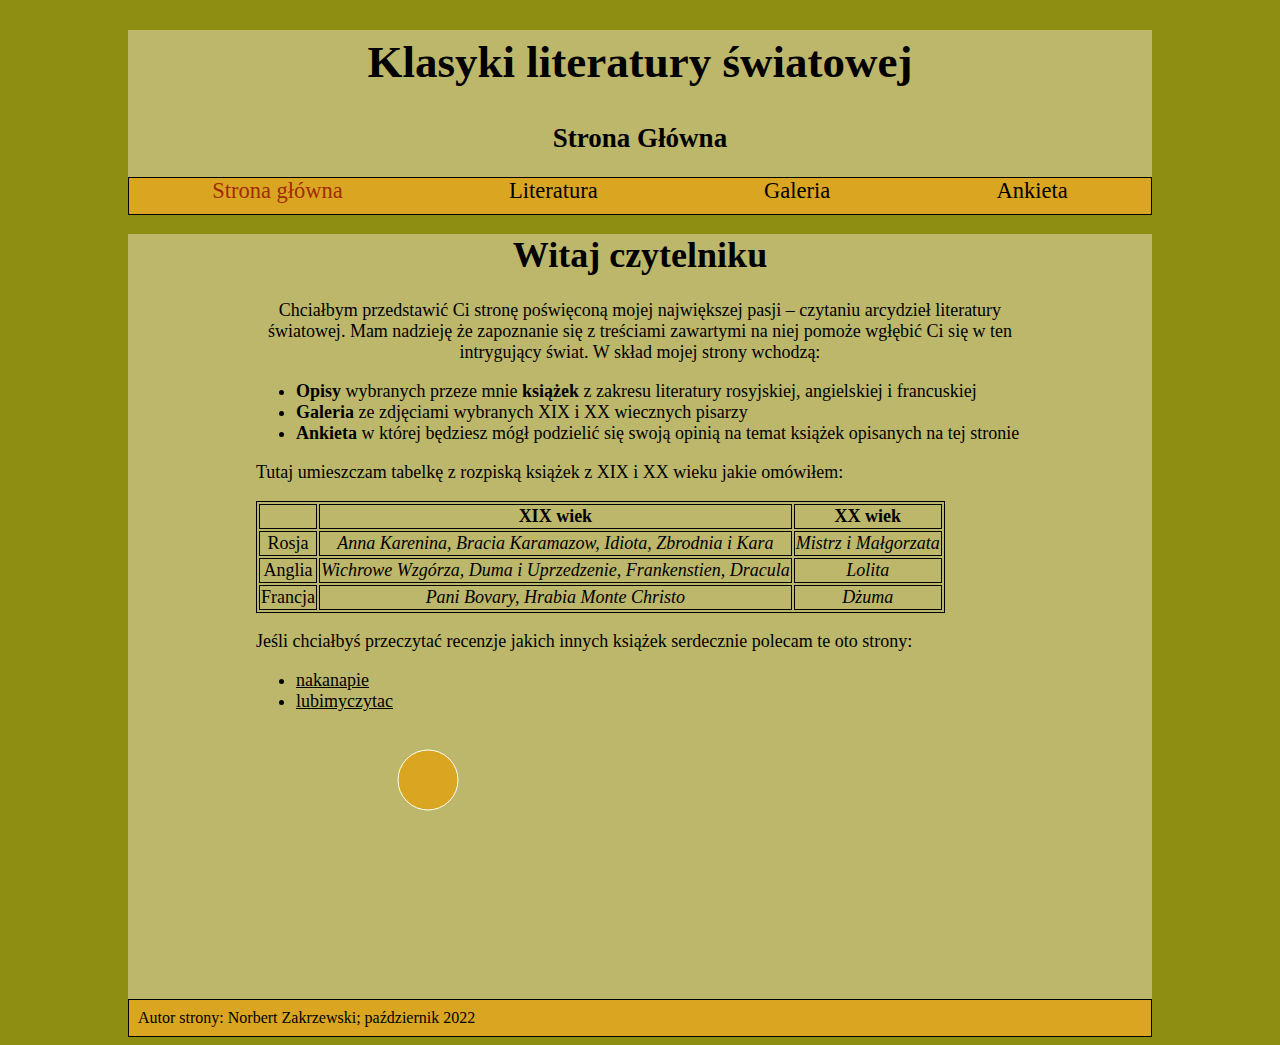
<file: app/index.html>
<!DOCTYPE html>
<html id="html" lang="pl-PL">
    <head>
        <title>Klasyki literatury światowej</title>
        <meta charset="UTF-8">      
        <meta name="viewport" content="width=device-width, initial-scale=1.0">
        <link rel="stylesheet" href="styl.css">
        <link rel="shortcut icon" href="favicon.ico">
    </head>
    <body>
        <header>
           <h1>Klasyki literatury światowej</h1>
           <h2>Strona Główna</h2>
           <nav>
                <a class="active"  href="index.html">Strona główna</a>
                <div class="drop">
                    <a  href="#">Literatura</a>
                    <ul>
                        <li> <a  href="literatura_rosyjska.html">Literatura rosyjska</a> </li>
                        <li> <a  href="literatura_angielska.html">Literatura angielska</a> </li>
                        <li> <a  href="literatura_francuska.html">Literatura francuska</a></li>
                    </ul>
                </div>
                <a  href="galeria.html">Galeria</a>
                <a  href="ankieta.html">Ankieta</a>
           </nav>
        </header>
        <main class="glowna" id="main">
           <h1>Witaj czytelniku</h1>
           <p>Chciałbym przedstawić Ci stronę poświęconą mojej największej pasji – czytaniu arcydzieł literatury światowej.
             Mam nadzieję że zapoznanie się z treściami zawartymi na niej pomoże wgłębić Ci się w ten intrygujący świat.
              W skład mojej strony wchodzą:
           </p>
           <ul class="tekstlewy">
            <li><b>Opisy</b> wybranych przeze mnie <b>książek</b> z zakresu literatury rosyjskiej,  angielskiej i francuskiej</li>
            <li><b>Galeria</b> ze zdjęciami wybranych XIX i XX wiecznych pisarzy</li>
            <li><b>Ankieta</b> w której będziesz mógł podzielić się swoją opinią na temat książek opisanych na tej stronie</li>
           </ul>
           <p class="tekstlewy">Tutaj umieszczam tabelkę z rozpiską książek z XIX i XX wieku jakie omówiłem:</p>
           <table id="table" class="tekstlewy">
            <tr>
                <th> </th>
                <th> XIX wiek</th>
                <th> XX wiek</th>
            </tr>
            <tr>
                <td>Rosja</td>
                <td><i>Anna Karenina, Bracia Karamazow, Idiota, Zbrodnia i Kara</i></td>
                <td><i>Mistrz i Małgorzata</i></td>
            </tr>
            <tr>
                <td>Anglia</td>
                <td><i>Wichrowe Wzgórza, Duma i Uprzedzenie, Frankenstien, Dracula</i></td>
                <td><i>Lolita</i></td>
            </tr>
            <tr>
                <td>Francja</td>
                <td><i>Pani Bovary, Hrabia Monte Christo </i></td>
                <td><i>Dżuma</i></td>
            </tr>
           </table>
           <p class="tekstlewy">Jeśli chciałbyś przeczytać recenzje jakich innych książek serdecznie polecam te oto strony:</p>
           <ul class="tekstlewy" >
                <li> <a  href="https://nakanapie.pl/" target="_blank"> nakanapie</a></li>
                <li> <a  href=https://lubimyczytac.pl target="_blank"> lubimyczytac</a></li>
           </ul>
           <div id="wector">
                <svg width="1000" height="100">
                    <circle cx="300" cy="50" r="30" stroke="white" stroke-width="1" fill="goldenrod" />
                </svg>
           </div>
           <div id="key">
           </div>
        </main>
        <footer>Autor strony: Norbert Zakrzewski; październik 2022</footer>
    </body>
</html>
</file>
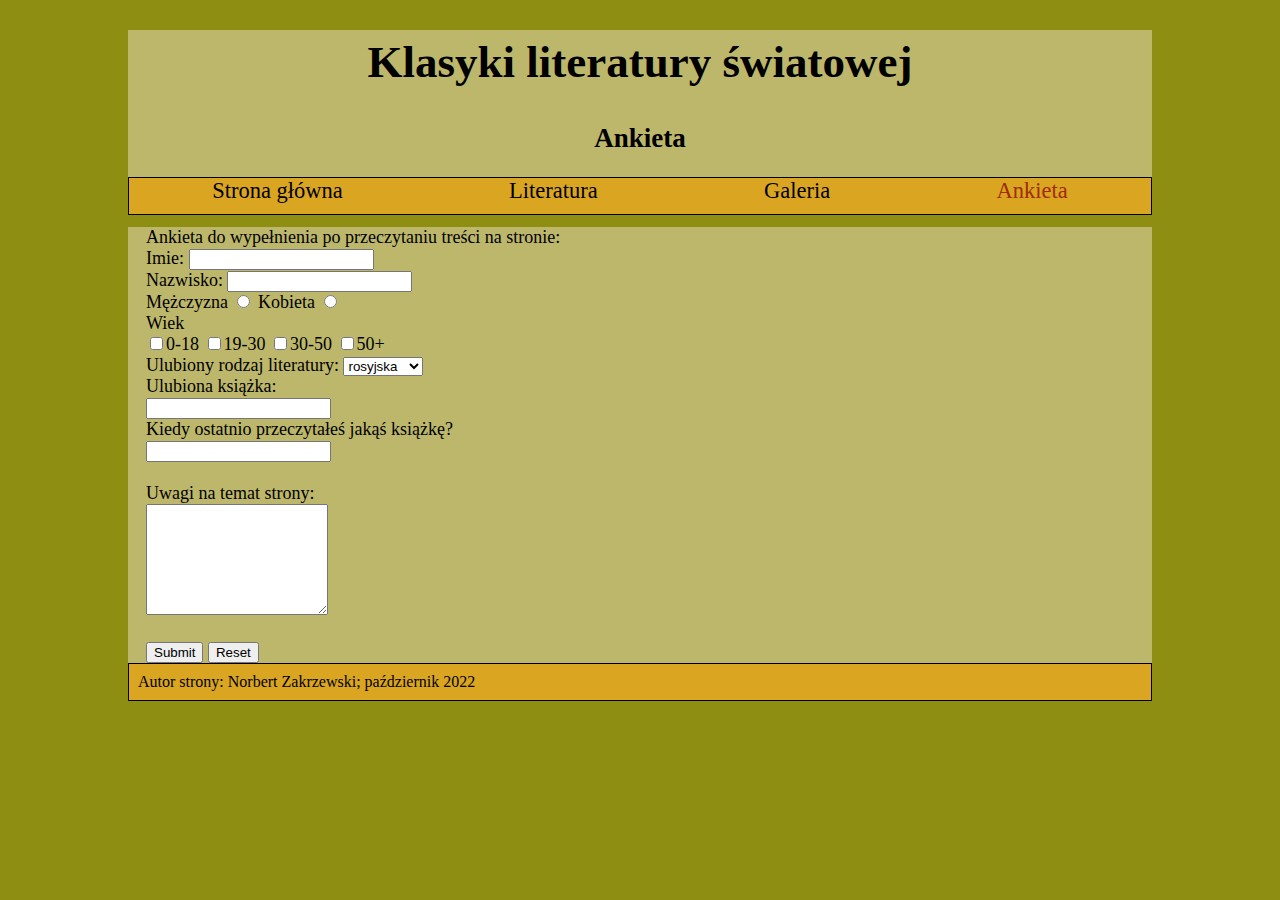
<file: app/ankieta.html>
<!DOCTYPE html>
<html id="html" lang="pl-PL">
    <head>
        <title>Klasyki literatury światowej</title>
        <meta charset="UTF-8">
        <meta name="viewport" content="width=device-width, initial-scale=1.0">
        <link rel="stylesheet" href="styl.css">
        <link rel="shortcut icon" href="favicon.ico">
    </head>
    <body>
        <header>
           <h1>Klasyki literatury światowej</h1>
           <h2>Ankieta</h2>
           <nav>
            
                <a  href="index.html">Strona główna</a>
                <div class="drop">
                    <a href="#">Literatura</a>
                    <ul>
                        <li> <a  href="literatura_rosyjska.html">Literatura rosyjska</a> </li>
                        <li> <a  href="literatura_angielska.html">Literatura angielska</a> </li>
                        <li> <a  href="literatura_francuska.html">Literatura francuska</a></li>
                    </ul>   
                </div>
                <a  href="galeria.html">Galeria</a>
                <a class="active"  href="ankieta.html">Ankieta</a>
           </nav>
        </header>
        <main id="main">
            <form name="formularz" action="plik.php" method="POST">
                <label>Ankieta do wypełnienia po przeczytaniu treści na stronie:</label> <br>
                <label>Imie:</label>
                <input id="name" type="text" name="imie"><br>
                <label>Nazwisko:</label>
                <input id="surname" type="text" name="nazwisko"><br>
                <label>Mężczyzna</label>
                <input type="radio" name="gender" value="male" >
                <label>Kobieta</label>
                <input type="radio" name="gender" value="female"><br>
                <label> Wiek</label> <br>
                <input type="checkbox" name="dziecko" value="0-18">0-18
                <input type="checkbox" name="dorosly1" value="19-30">19-30
                <input type="checkbox" name="dorosly2" value="30-50">30-50
                <input type="checkbox" name="dorosly2" value="50+">50+<br>
                <label>Ulubiony rodzaj literatury:</label>
                <select>
                    <option value="r">rosyjska</option>
                    <option value="a">angielska</option>
                    <option value="f">francuska</option>
                </select>
                <br>
                <label> Ulubiona książka:</label> <br>
                <input type="text" name="ksiazka"><br>
                <label> Kiedy ostatnio przeczytałeś jakąś książkę?</label> <br>
                <input id="datepicker" type="text" name="data"><br>
                <br>
                <label>Uwagi na temat strony:</label>
                <br>
                <textarea rows="7" cols="20">
                
                </textarea>
                <br>
                <br>
                <input  type="submit" value="Submit">
                <input  type="reset" value="Reset">
            </form>
        </main>
        <footer>Autor strony: Norbert Zakrzewski; październik 2022</footer>
    </body>
</html>
</file>
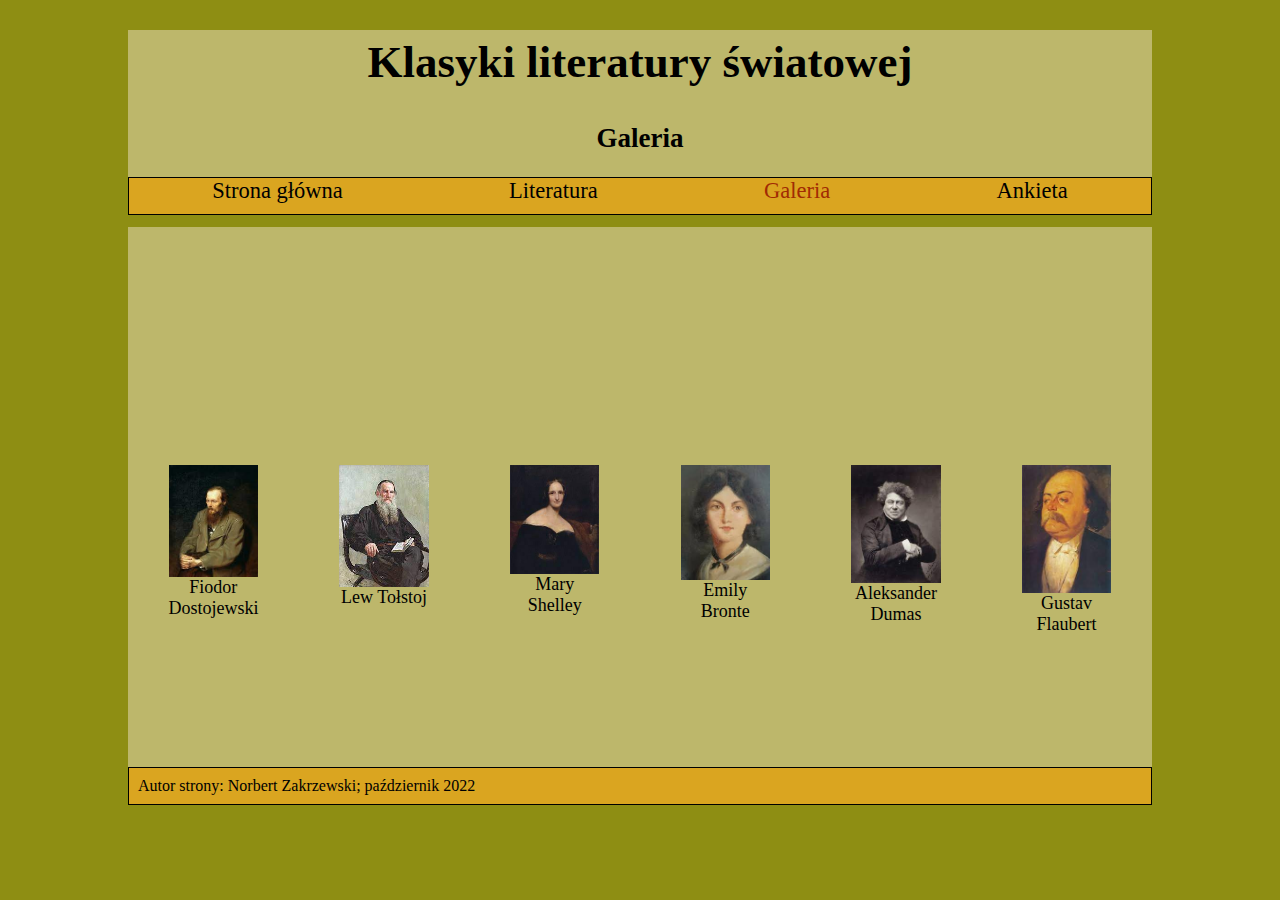
<file: app/galeria.html>
<!DOCTYPE html>
<html id="html" lang="pl-PL">
    <head>
        <title>Klasyki literatury światowej</title>
        <meta charset="UTF-8">
        <meta name="viewport" content="width=device-width, initial-scale=1.0">
        <link rel="stylesheet" href="styl.css">
        <link rel="shortcut icon" href="favicon.ico">
    </head>
    <body>
        <header>
           <h1>Klasyki literatury światowej</h1>
           <h2>Galeria</h2>
           <nav>
                <a   href="index.html">Strona główna</a>
                <div class="drop">
                    <a  href="#">Literatura</a>
                    <ul>
                        <li> <a  href="literatura_rosyjska.html">Literatura rosyjska</a> </li>
                        <li> <a  href="literatura_angielska.html">Literatura angielska</a> </li>
                        <li> <a  href="literatura_francuska.html">Literatura francuska</a></li>
                    </ul>
                </div>
                <a class="active"  href="galeria.html">Galeria</a>
                <a  href="ankieta.html">Ankieta</a>
           </nav>
        </header>
        <main>
            
           <div id="galery">
                <figure>
                    <img src="fiodor.jpg" alt="fiodor">
                    <figcaption>Fiodor Dostojewski</figcaption>
                </figure>
                <figure>
                    <img src="lew.jpg" alt="lew">
                    <figcaption>Lew Tołstoj</figcaption>
                </figure>
                <figure>
                    <img src="mary.jpg" alt="mary">
                    <figcaption>Mary Shelley</figcaption>
                </figure>
                <figure>
                    <img src="emily.jpg" alt="emily">
                    <figcaption>Emily Bronte</figcaption>
                </figure>
                <figure>
                    <img src="aleksander.jpg" alt="aleksander">
                    <figcaption>Aleksander Dumas</figcaption>
                </figure>
                <figure>
                    <img src="gustav.jpg" alt="gustav">
                    <figcaption>Gustav Flaubert</figcaption>
                </figure>
           </div>
        </main>
        <footer>Autor strony: Norbert Zakrzewski; październik 2022</footer>
    </body>
</html>
</file>
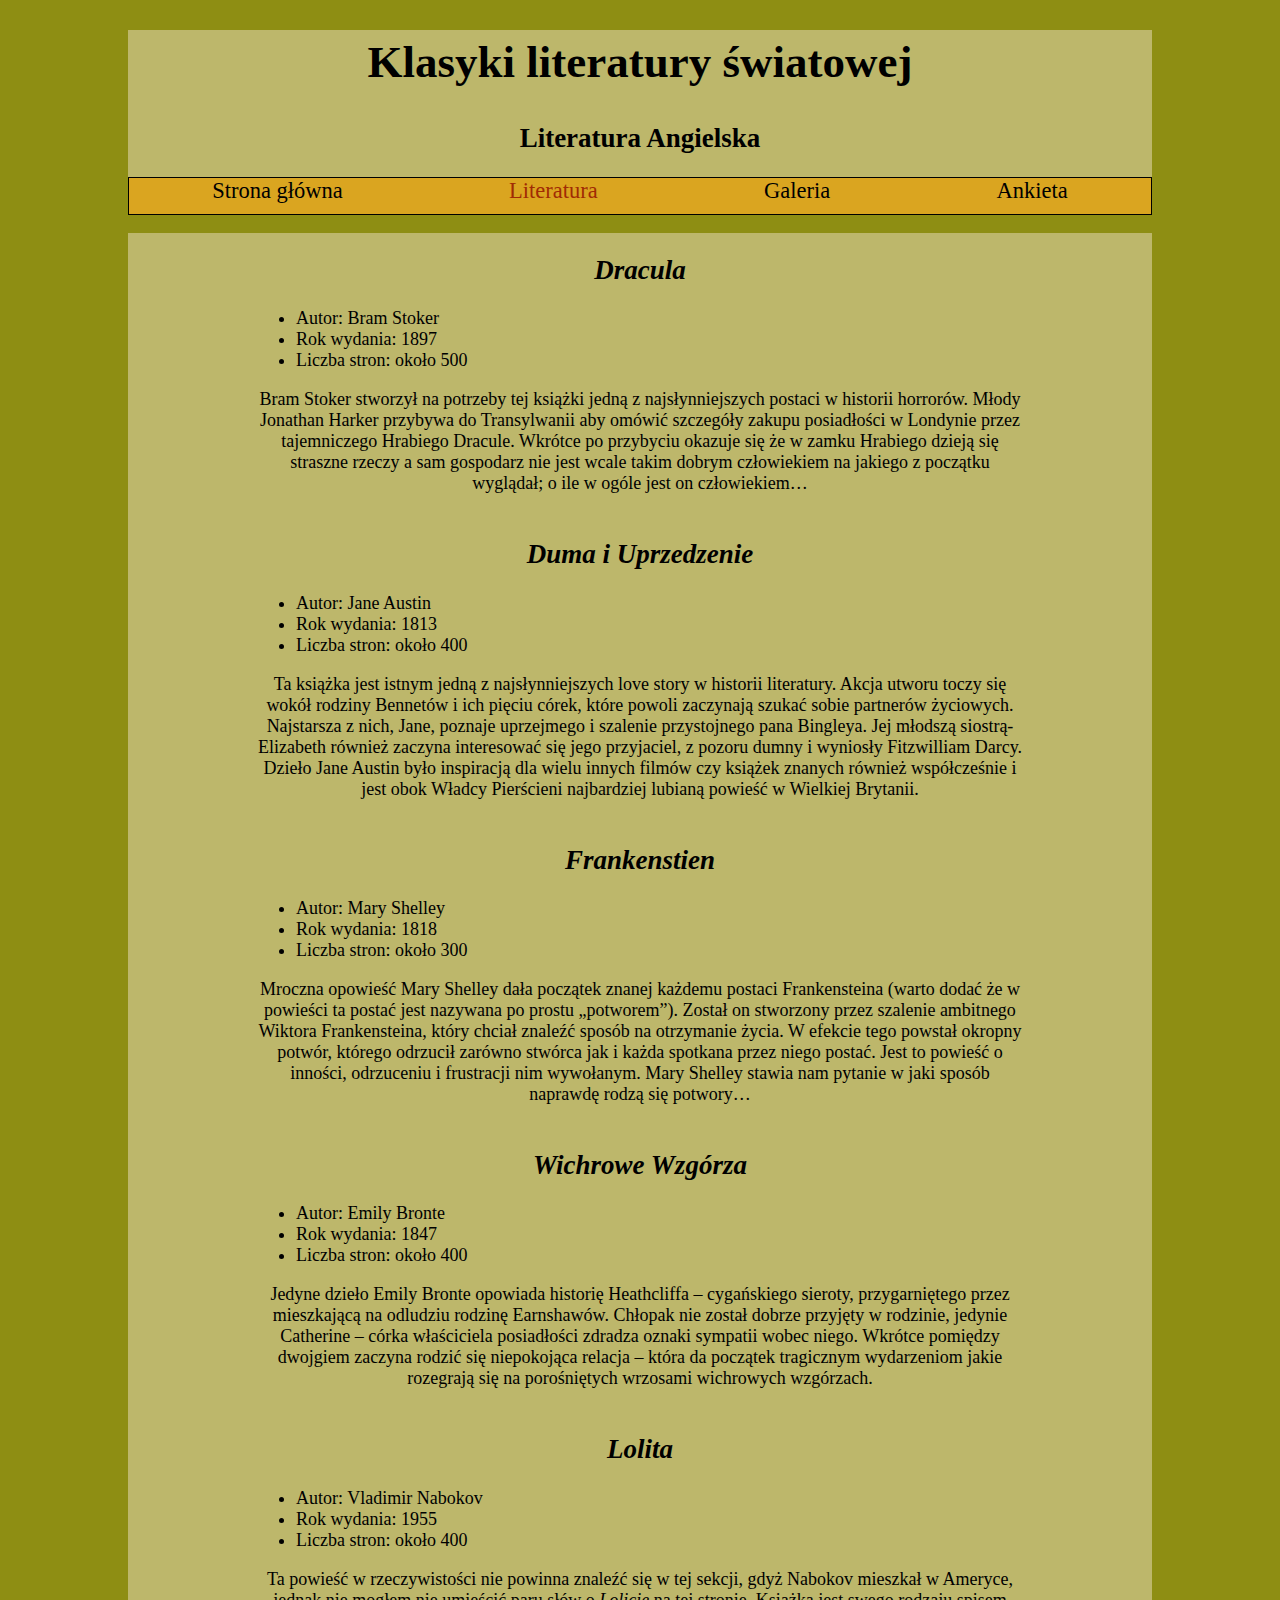
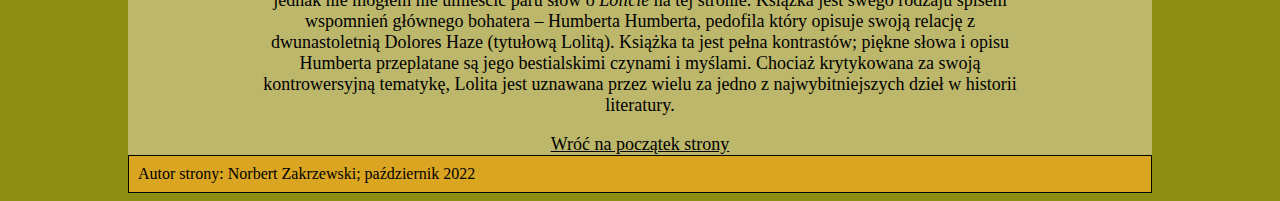
<file: app/literatura_angielska.html>
<!DOCTYPE html>
<html id="html" lang="pl-PL">
    <head>
        <title>Klasyki literatury światowej</title>
        <meta charset="UTF-8">
        <meta name="viewport" content="width=device-width, initial-scale=1.0">
        <link rel="stylesheet" href="styl.css">
        <link rel="shortcut icon" href="favicon.ico">
    </head>
    <body>
        <header>
           <h1 id="t">Klasyki literatury światowej</h1>
           <h2>Literatura Angielska</h2>
           <nav>
                <a   href="index.html">Strona główna</a>
                <div class="drop">
                    <a class="active"  href="#">Literatura</a>
                    <ul>
                        <li> <a   href="literatura_rosyjska.html">Literatura rosyjska</a> </li>
                        <li> <a class="active"  href="literatura_angielska.html">Literatura angielska</a> </li>
                        <li> <a  href="literatura_francuska.html">Literatura francuska</a></li>

                    </ul>
                    
                </div>
                <a  href="galeria.html">Galeria</a>
                <a  href="ankieta.html">Ankieta</a>
           </nav>
        </header>
        <main>
            <h2 class="gora"><i>Dracula</i></h2>
            <ul class="tekstlewy">
                <li>Autor: Bram Stoker</li>
                <li>Rok wydania: 1897</li>
                <li>Liczba stron: około 500</li>
            </ul>
            <p>
                Bram Stoker stworzył na potrzeby tej książki jedną z najsłynniejszych postaci w historii horrorów.
                Młody Jonathan Harker przybywa do Transylwanii aby omówić szczegóły zakupu posiadłości w Londynie
                przez tajemniczego Hrabiego Dracule. Wkrótce po przybyciu okazuje się że w zamku Hrabiego dzieją
                się straszne rzeczy a sam gospodarz nie jest wcale takim dobrym człowiekiem na jakiego z początku
                wyglądał; o ile w ogóle jest on człowiekiem…
            </p>
            <h2 class="gora"><i>Duma i Uprzedzenie</i></h2>
            <ul class="tekstlewy">
                <li>Autor: Jane Austin</li>
                <li>Rok wydania: 1813</li>
                <li>Liczba stron: około 400</li>
            </ul>
            <p>
                Ta książka jest istnym jedną z najsłynniejszych love story w historii literatury. Akcja utworu toczy
                się wokół rodziny Bennetów i ich pięciu córek, które powoli zaczynają szukać sobie partnerów życiowych.
                Najstarsza z nich, Jane, poznaje uprzejmego i szalenie przystojnego pana Bingleya. Jej młodszą siostrą-
                Elizabeth również zaczyna interesować się jego przyjaciel, z pozoru dumny i wyniosły Fitzwilliam Darcy.
                Dzieło Jane Austin było inspiracją dla wielu innych filmów czy książek znanych również współcześnie i jest
                obok Władcy Pierścieni najbardziej lubianą powieść w Wielkiej Brytanii.
            </p>
            <h2 class="gora"><i>Frankenstien</i></h2>
            <ul class="tekstlewy">
                <li>Autor: Mary Shelley</li>
                <li>Rok wydania: 1818</li>
                <li>Liczba stron: około 300</li>
            </ul>
            <p>
                Mroczna opowieść Mary Shelley dała początek znanej każdemu postaci Frankensteina (warto dodać że w powieści
                ta postać jest nazywana po prostu „potworem”). Został on stworzony przez szalenie ambitnego Wiktora Frankensteina,
                który chciał znaleźć sposób na otrzymanie życia. W efekcie tego powstał okropny potwór, którego odrzucił zarówno 
                stwórca jak i każda spotkana przez niego postać. Jest to powieść o inności, odrzuceniu i frustracji nim wywołanym. 
                Mary Shelley stawia nam pytanie w jaki sposób naprawdę rodzą się potwory…
            </p>
            <h2 class="gora"><i>Wichrowe Wzgórza</i></h2>
            <ul class="tekstlewy">
                <li>Autor: Emily Bronte</li>
                <li>Rok wydania: 1847</li>
                <li>Liczba stron: około 400</li>
            </ul>
            <p>
                Jedyne dzieło Emily Bronte opowiada historię Heathcliffa – cygańskiego sieroty, przygarniętego przez mieszkającą na
                odludziu rodzinę Earnshawów. Chłopak nie został dobrze przyjęty w rodzinie, jedynie Catherine – córka właściciela 
                posiadłości zdradza oznaki sympatii wobec niego. Wkrótce pomiędzy dwojgiem zaczyna rodzić się niepokojąca relacja – 
                która da początek tragicznym wydarzeniom jakie rozegrają się na porośniętych wrzosami wichrowych wzgórzach.
            </p>
            <h2 class="gora"><i>Lolita</i></h2>
            <ul class="tekstlewy">
                <li>Autor: Vladimir Nabokov</li>
                <li>Rok wydania: 1955</li>
                <li>Liczba stron: około 400</li>
            </ul>
            <p>
                Ta powieść w rzeczywistości nie powinna znaleźć się w tej sekcji, gdyż Nabokov mieszkał w Ameryce, jednak nie mogłem 
                nie umieścić paru słów o <i>Lolicie</i> na tej stronie. Książka jest swego rodzaju spisem wspomnień głównego bohatera – 
                Humberta Humberta, pedofila który opisuje swoją relację z dwunastoletnią Dolores Haze (tytułową Lolitą). 
                Książka ta jest pełna kontrastów; piękne słowa i opisu Humberta przeplatane są jego bestialskimi czynami i myślami. 
                Chociaż krytykowana za swoją kontrowersyjną tematykę, Lolita jest uznawana przez wielu za jedno z najwybitniejszych 
                dzieł w historii literatury.
            </p>
            <a class="gotop" href="#t">Wróć na początek strony</a>
        </main>
        <footer>Autor strony: Norbert Zakrzewski; październik 2022</footer>
    </body>
</html>
</file>
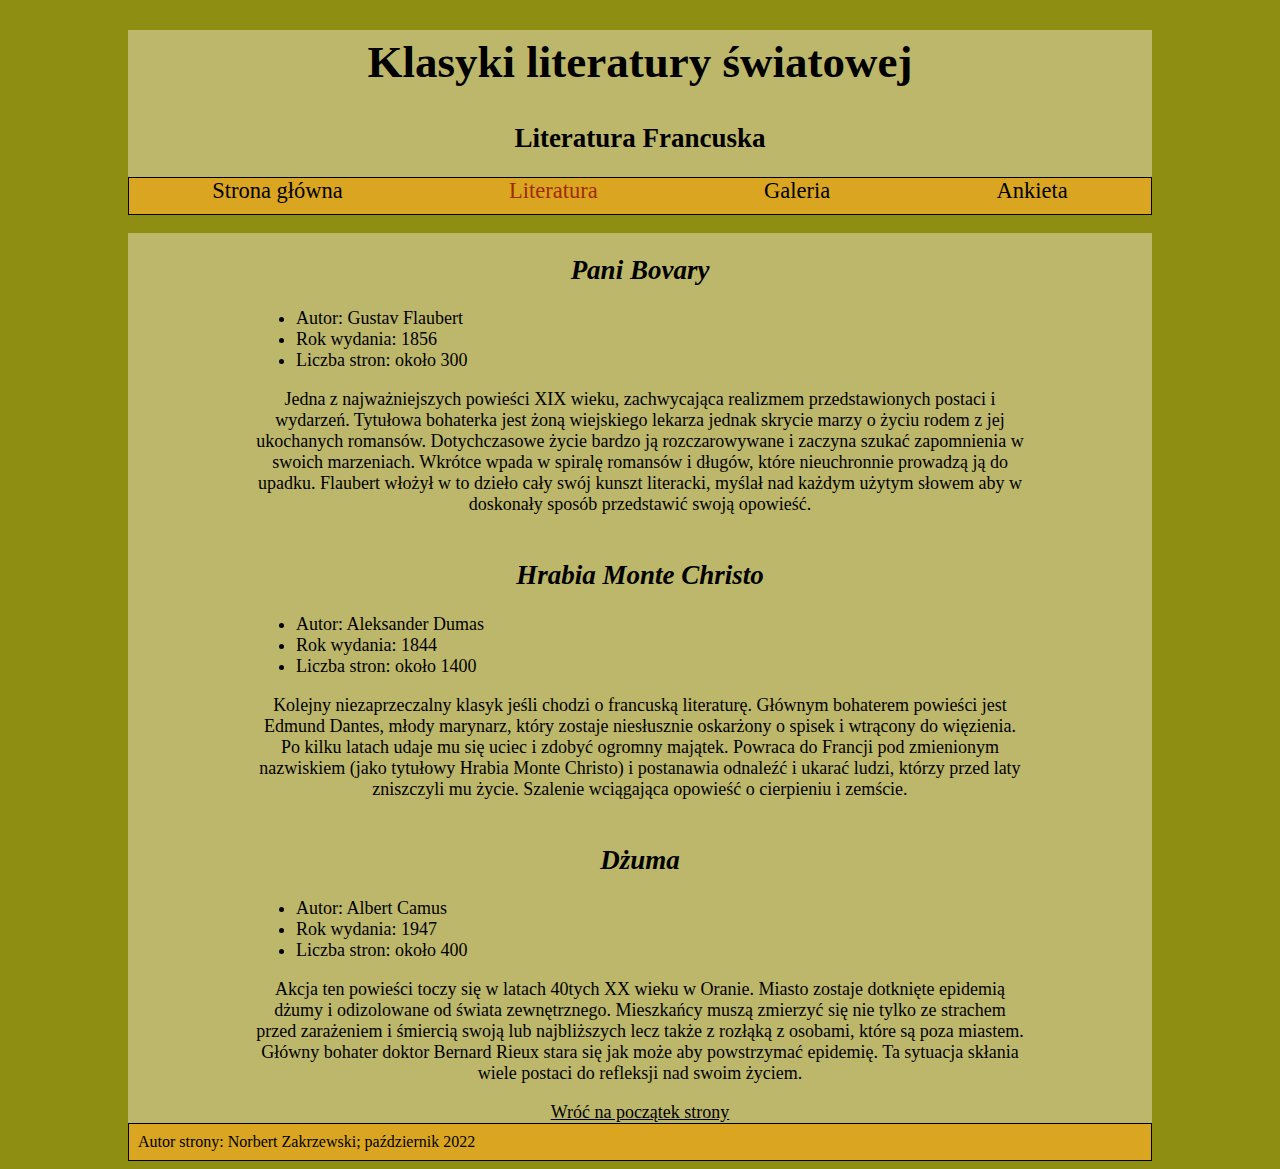
<file: app/literatura_francuska.html>
<!DOCTYPE html>
<html id="html" lang="pl-PL">
    <head>
        <title>Klasyki literatury światowej</title>
        <meta charset="UTF-8">
        <meta name="viewport" content="width=device-width, initial-scale=1.0">
        <link rel="stylesheet" href="styl.css">
        <link rel="shortcut icon" href="favicon.ico">
    </head>
    <body>
        <header>
           <h1 id="t">Klasyki literatury światowej</h1>
           <h2>Literatura Francuska</h2>
           <nav>
                <a  href="index.html">Strona główna</a>
                <div class="drop">
                    <a class="active"  href="#">Literatura</a>
                    <ul>
                        <li> <a   href="literatura_rosyjska.html">Literatura rosyjska</a> </li>
                        <li> <a   href="literatura_angielska.html">Literatura angielska</a> </li>
                        <li> <a class="active"  href="literatura_francuska.html">Literatura francuska</a></li>

                    </ul> 
                </div>
                <a  href="galeria.html">Galeria</a>
                <a  href="ankieta.html">Ankieta</a>
           </nav>
        </header>
        <main>
            <h2 class="gora"><i>Pani Bovary</i></h2>
            <ul class="tekstlewy">
                <li>Autor: Gustav Flaubert</li>
                <li>Rok wydania: 1856</li>
                <li>Liczba stron: około 300</li>
            </ul>
            <p>
                Jedna z najważniejszych powieści XIX wieku, zachwycająca realizmem przedstawionych postaci i wydarzeń. 
                Tytułowa bohaterka jest żoną wiejskiego lekarza jednak skrycie marzy o życiu rodem z jej ukochanych romansów. 
                Dotychczasowe życie bardzo ją rozczarowywane i zaczyna szukać zapomnienia w swoich marzeniach. Wkrótce wpada 
                w spiralę romansów i długów, które nieuchronnie prowadzą ją do upadku. Flaubert włożył w to dzieło cały swój 
                kunszt literacki, myślał nad każdym użytym słowem aby w doskonały sposób przedstawić swoją opowieść.
            </p>
            <h2 class="gora"><i>Hrabia Monte Christo</i></h2>
            <ul class="tekstlewy">
                <li>Autor: Aleksander Dumas</li>
                <li>Rok wydania: 1844</li>
                <li>Liczba stron: około 1400</li>
            </ul>
            <p>
                Kolejny niezaprzeczalny klasyk jeśli chodzi o francuską literaturę. Głównym bohaterem powieści jest Edmund Dantes, 
                młody marynarz, który zostaje niesłusznie oskarżony o spisek i wtrącony do więzienia. Po kilku latach udaje mu się 
                uciec i zdobyć ogromny majątek. Powraca do Francji pod zmienionym nazwiskiem (jako tytułowy Hrabia Monte Christo) 
                i postanawia odnaleźć i ukarać ludzi, którzy przed laty zniszczyli mu życie. Szalenie wciągająca opowieść o cierpieniu i zemście.
            </p>
            <h2 class="gora"><i>Dżuma</i></h2>
            <ul class="tekstlewy">
                <li>Autor: Albert Camus</li>
                <li>Rok wydania: 1947</li>
                <li>Liczba stron: około 400</li>
            </ul>
            <p>
                Akcja ten powieści toczy się w latach 40tych XX wieku w Oranie. Miasto zostaje dotknięte epidemią dżumy i odizolowane od świata 
                zewnętrznego. Mieszkańcy muszą zmierzyć się nie tylko ze strachem przed zarażeniem i śmiercią swoją lub najbliższych lecz także 
                z rozłąką z osobami, które są poza miastem. Główny bohater doktor Bernard Rieux stara się jak może aby powstrzymać epidemię. 
                Ta sytuacja skłania wiele postaci do refleksji nad swoim życiem.
            </p>
            <a class="gotop" href="#t">Wróć na początek strony</a>
        </main>
        <footer>Autor strony: Norbert Zakrzewski; październik 2022</footer>
    </body>
</html>
</file>
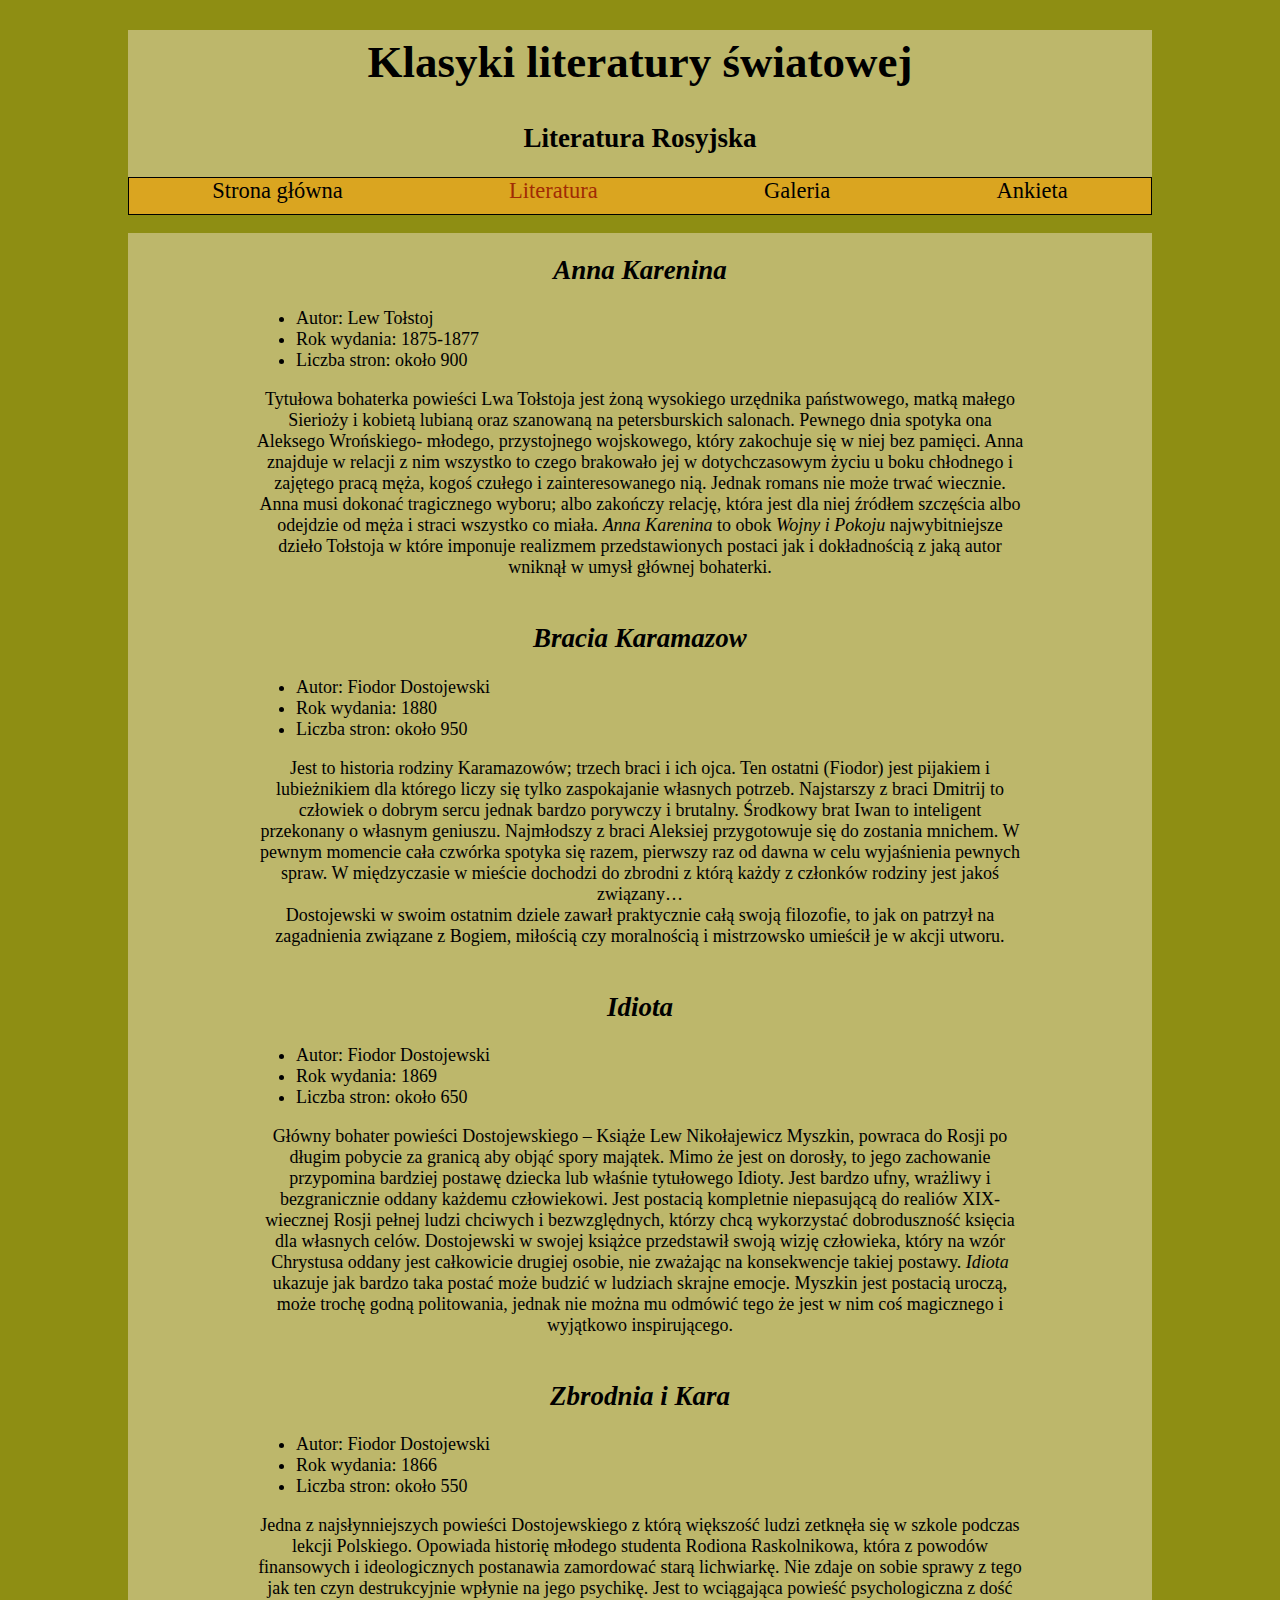
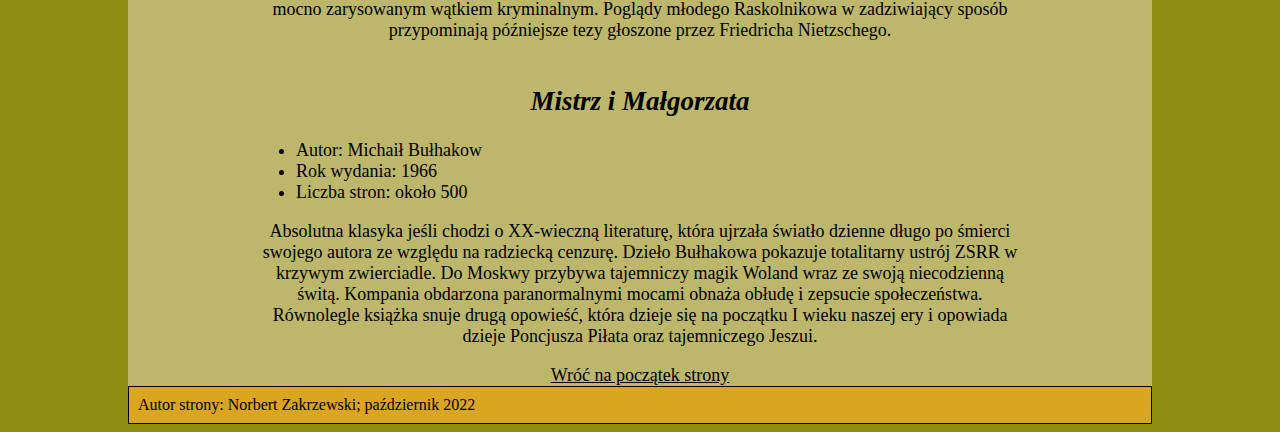
<file: app/literatura_rosyjska.html>
<!DOCTYPE html>
<html id="html" lang="pl-PL">
    <head>
        <title>Klasyki literatury światowej</title>
        <meta charset="UTF-8">
        <meta name="viewport" content="width=device-width, initial-scale=1.0">
        <link rel="stylesheet" href="styl.css">
        <link rel="shortcut icon" href="favicon.ico">
    </head>
    <body>
        <header>
           <h1 id="t">Klasyki literatury światowej</h1>
           <h2>Literatura Rosyjska</h2>
           <nav>
            
                <a   href="index.html">Strona główna</a>
                <div class="drop">
                    <a class="active"  href="#">Literatura</a>
                    <ul>
                        <li> <a class="active"  href="literatura_rosyjska.html">Literatura rosyjska</a> </li>
                        <li> <a  href="literatura_angielska.html">Literatura angielska</a> </li>
                        <li> <a  href="literatura_francuska.html">Literatura francuska</a></li>

                    </ul>
                    
                </div>
                <a  href="galeria.html">Galeria</a>
                <a  href="ankieta.html">Ankieta</a>
           </nav>
        </header>
        <main>
            <h2 class="gora"><i>Anna Karenina</i></h2>
            <ul class="tekstlewy">
                <li>Autor: Lew Tołstoj</li>
                <li>Rok wydania: 1875-1877</li>
                <li>Liczba stron: około 900</li>
            </ul>
            <p>Tytułowa bohaterka powieści Lwa Tołstoja jest żoną wysokiego urzędnika państwowego, matką małego Sierioży i kobietą lubianą
                oraz szanowaną na petersburskich salonach. Pewnego dnia spotyka ona Aleksego Wrońskiego- młodego, przystojnego wojskowego,
                który zakochuje się w niej bez pamięci. Anna znajduje w relacji z nim wszystko to czego brakowało jej w dotychczasowym życiu
                u boku chłodnego i zajętego pracą męża, kogoś czułego i zainteresowanego nią. Jednak romans nie może trwać wiecznie.
                Anna musi dokonać tragicznego wyboru; albo zakończy relację, która jest dla niej źródłem szczęścia albo odejdzie od męża i straci wszystko co miała.
                <i>Anna Karenina</i> to obok <i>Wojny i Pokoju</i> najwybitniejsze dzieło Tołstoja w które imponuje realizmem przedstawionych postaci jak i dokładnością
                z jaką autor wniknął w umysł głównej bohaterki.
            </p>
            <h2 class="gora"><i>Bracia Karamazow</i></h2>
            <ul class="tekstlewy">
                <li>Autor: Fiodor Dostojewski</li>
                <li>Rok wydania: 1880</li>
                <li>Liczba stron: około 950</li>
            </ul>
            <p>
                Jest to historia rodziny Karamazowów; trzech braci i ich ojca. Ten ostatni (Fiodor) jest pijakiem i lubieżnikiem dla którego liczy się tylko zaspokajanie
                własnych potrzeb. Najstarszy z braci Dmitrij to człowiek o dobrym sercu jednak bardzo porywczy i brutalny. Środkowy brat Iwan to inteligent przekonany
                o własnym geniuszu. Najmłodszy z braci Aleksiej przygotowuje się do zostania mnichem. W pewnym momencie cała czwórka spotyka się razem, pierwszy raz
                od dawna w celu wyjaśnienia pewnych spraw. W międzyczasie w mieście dochodzi do zbrodni z którą każdy z członków rodziny jest jakoś związany… <br>
                Dostojewski w swoim ostatnim dziele zawarł praktycznie całą swoją filozofie, to jak on patrzył na zagadnienia związane z Bogiem, miłością czy moralnością
                i mistrzowsko umieścił je w akcji utworu.
            </p>
            <h2 class="gora"><i>Idiota</i></h2>
            <ul class="tekstlewy">
                <li>Autor: Fiodor Dostojewski</li>
                <li>Rok wydania: 1869</li>
                <li>Liczba stron: około 650</li>
            </ul>
            <p>
                Główny bohater powieści Dostojewskiego – Książe Lew Nikołajewicz Myszkin, powraca do Rosji po długim pobycie za granicą aby objąć spory majątek.
                Mimo że jest on dorosły, to jego zachowanie przypomina bardziej postawę dziecka lub właśnie tytułowego Idioty. Jest bardzo ufny, wrażliwy i bezgranicznie
                oddany każdemu człowiekowi. Jest postacią kompletnie niepasującą do realiów XIX-wiecznej Rosji pełnej ludzi chciwych i bezwzględnych, którzy chcą wykorzystać
                dobroduszność księcia dla własnych celów.
                Dostojewski w swojej książce przedstawił swoją wizję człowieka, który na wzór Chrystusa oddany jest całkowicie drugiej osobie, nie zważając na konsekwencje takiej postawy.
                <i>Idiota</i> ukazuje jak bardzo taka postać może budzić w ludziach skrajne emocje. Myszkin jest postacią uroczą, może trochę godną politowania, jednak nie można mu odmówić tego
                że jest w nim coś magicznego i wyjątkowo inspirującego.
            </p>
            <h2 class="gora"><i>Zbrodnia i Kara</i></h2>
            <ul class="tekstlewy">
                <li>Autor: Fiodor Dostojewski</li>
                <li>Rok wydania: 1866</li>
                <li>Liczba stron: około 550</li>
            </ul>
            <p>
                Jedna z najsłynniejszych powieści Dostojewskiego z którą większość ludzi zetknęła się w szkole podczas lekcji Polskiego. Opowiada historię młodego
                studenta Rodiona Raskolnikowa, która z powodów finansowych i ideologicznych postanawia zamordować starą lichwiarkę. Nie zdaje on sobie sprawy z tego
                jak ten czyn destrukcyjnie wpłynie na jego psychikę.
                Jest to wciągająca powieść psychologiczna z dość mocno zarysowanym wątkiem kryminalnym. Poglądy młodego Raskolnikowa w zadziwiający sposób przypominają
                późniejsze tezy głoszone przez Friedricha Nietzschego.
            </p>
            <h2 class="gora"><i>Mistrz i Małgorzata</i></h2>
            <ul class="tekstlewy">
                <li>Autor: Michaił Bułhakow</li>
                <li>Rok wydania: 1966</li>
                <li>Liczba stron: około 500</li>
            </ul>
            <p>
                Absolutna klasyka jeśli chodzi o XX-wieczną literaturę, która ujrzała światło dzienne długo po śmierci swojego autora ze względu na radziecką cenzurę.
                Dzieło Bułhakowa pokazuje totalitarny ustrój ZSRR w krzywym zwierciadle. Do Moskwy przybywa tajemniczy magik Woland wraz ze swoją niecodzienną świtą.
                Kompania obdarzona paranormalnymi mocami obnaża obłudę i zepsucie społeczeństwa. Równolegle książka snuje drugą opowieść, która dzieje się na początku
                I wieku naszej ery i opowiada dzieje Poncjusza Piłata oraz tajemniczego Jeszui.
            </p>
           
            <a class="gotop" href="#t">Wróć na początek strony</a>
        </main>
        <footer>Autor strony: Norbert Zakrzewski; październik 2022</footer>
    </body>
</html>
</file>
<file: app/styl.css>
html
{
    width: 100vw;
    background-color: rgb(142, 142, 19); 
}
body
{
    margin-left: 10vw;
    margin-right: 10vw;   
}
header
{
    background-color: darkkhaki;
    height: 20vh;
}
header h1
{
    height: 7vh;
    font-size: 5vh;
    display: flex;
    justify-content: center;
    align-items: center ;
}
header h2
{   
    height: 3.5vh;
    font-size: 3vh;
    display: flex;
    justify-content: center;
}
header nav
{   
    height: 4vh;
    background-color: goldenrod;
    font-size: 2.5vh;
    border: solid black 1px;
    display: flex;
    justify-content: space-around;
    flex-direction: row;    
}
header a
{
    color: black;
    text-decoration: none;
}
.drop
{
    position: relative;
}
.drop ul
{   
    width: 9vh;
    position: absolute;
    list-style-type: none;
    background: goldenrod ;
    margin-top: 1vh;
    font-size: 1.3vh;
    border: solid black 1px;
    display: none;  
}
.drop ul li
{
    padding: 0.5vh;
}
.drop a:focus + ul,
.drop ul:hover
{   
  display: block;
}
main
{   
    background-color: darkkhaki;   
}
main h1
{
    text-align: center;
    font-size: 4vh;
}
main p
{
     text-align: center;
     font-size: 2vh;
     margin-left: 10vw;
     margin-right: 10vw;    
}
footer
{
    background-color: goldenrod;
    border: solid black 1px;
    padding: 1vh;
}
form
{
    margin-top: 1.3vw;
    font-size: 2vh;
    margin-left: 2vh;  
}
legend
{
    font-size: 3vh;
}
#galery
{   
    margin-top: 1.3vw;
    height: 60vh;
    display: flex;
    justify-content: space-around;
    align-items: center;   
}
#galery img:hover
{
    transform: scale(1.5,1.5);
    transition: 2s;
}
figure
{
    display: flex;
    flex-direction: column;
    text-align: center;
    font-size: 2vh;
    height: 7vh;
    width: 7vw;
}
#wector
{
    display: flex;
    flex-direction: column;
}
#key
{  
    width: 5vw;
    height: 5vh; 
    position: relative;
    animation-name: ani;
    animation-duration: 3s;
    margin-left: 13vw;
     background-color: darkkhaki;
}
@keyframes ani {
    0%   { background-color: blue;}
    100%  { background-color: green;}
  }
.active
{
    color: rgb(161, 43, 4);
}
.tekstlewy
{
    font-size: 2vh;
     margin-left: 10vw;
     margin-right: 10vw;
     text-align: left;
}
table, tr, td, th
{
    border: solid black 1px;
    text-align: center;
}
ul a
{
 color: black;
}
main h2
{
    font-size: 3vh;
    text-align: center;
}
.gora
{
    padding-top: 2.5vh;
}
.glowna
{
    height: 85vh;
}
.gotop
{
    display: flex;
    justify-content: center;
    color: black;
    font-size: 2vh;
}
.changeColors
{  
    font-size: 2vh;
    margin-top: 2vh;
     margin-left: 10vw;
     margin-right: 10vw;
     text-align: left;
}
.button
{
    display: block;
    font-size: 2vh;
    margin-top: 2vh;
    margin-left: 10vw;
    margin-right: 10vw;
    text-align: left;
}
.toggle
{
    display: none;
    font-size: 2vh;
     margin-left: 10vw;
     margin-right: 10vw;
     text-align: left;
}
.toggle_active
{
    display: block;
    font-size: 2vh;
     margin-left: 10vw;
     margin-right: 10vw;
     text-align: left;
}
@media only screen and (max-width: 1000px) 
{   
    #key
    {
        display: none;
    }   
    header h1
    {
        font-size: 3vh;
    }
    svg
    {
        display: none;
    }
    table
    {
        display: none;
    }
     header nav
    {
        position: relative;
        display: block;
        border: none;
        background-color: goldenrod ;
        margin-left: 0vw;
        height: 13vh;
        width: 10vw;
        font-size: 1.7vh;
        border: solid black 1px;
    }
    header a
    {
        display: block;
    }
    figure
    {
        height: 5vh;
        width: 5vw;
        display: flex;
        text-align: left;
        margin-top: 0px;
        margin-bottom: 0px;
    }
    #galery
    {   
        margin-top: 1.3vw;
        height: 70vh;
         display: flex;
        align-items: center;
        flex-direction: column;
    }
    figcaption
    {
        display: none;
    }
    #galery img:hover
    {
        transform: scale(4,4);
    }
    form
    {
        padding-top: 10vh;
    }
}
</file>
